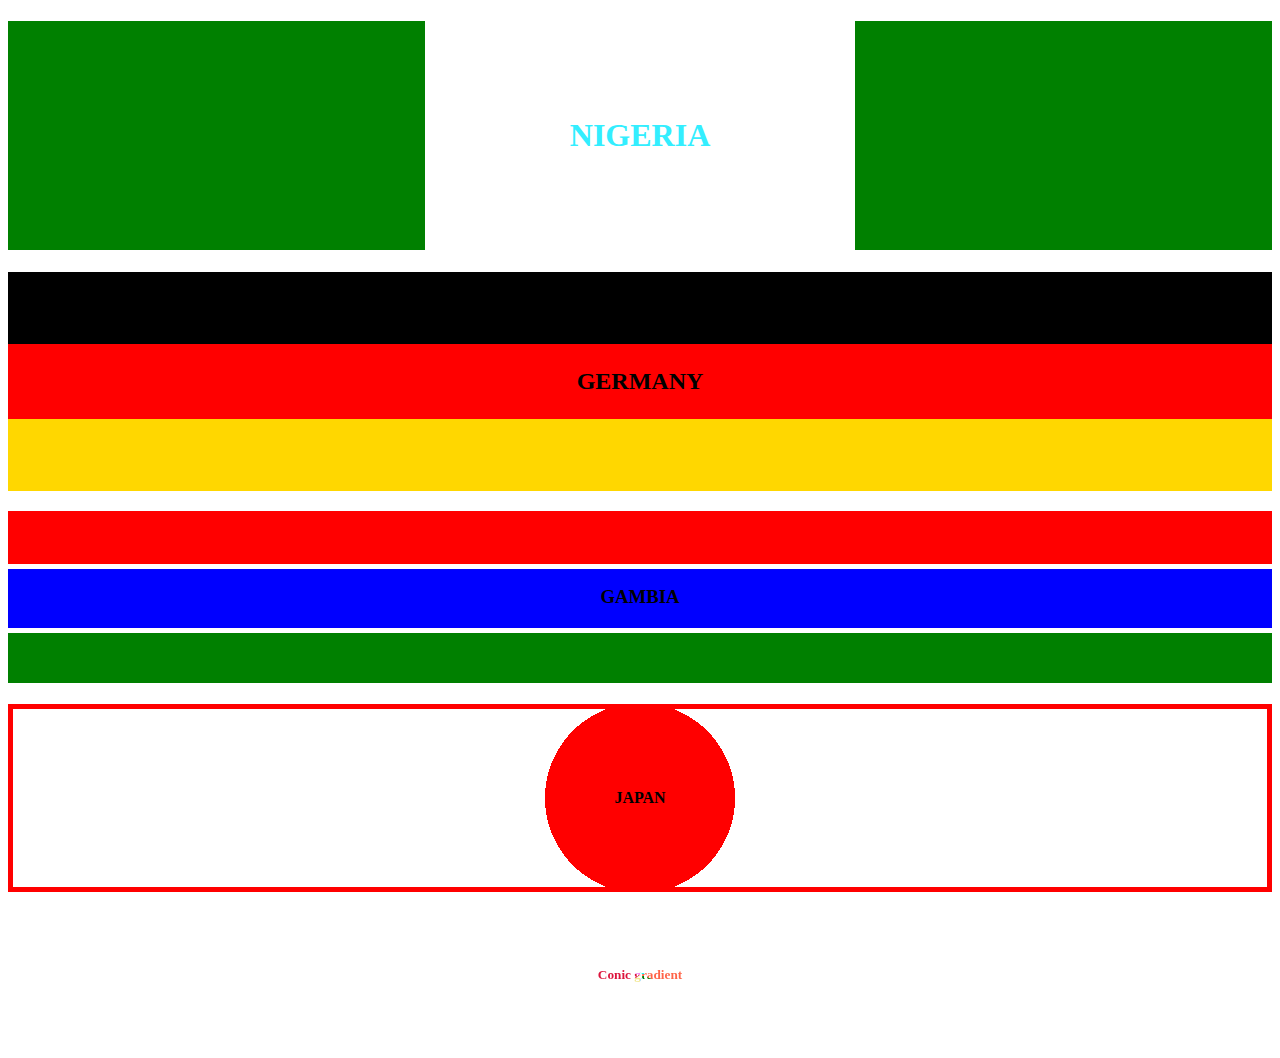
<file: index.html>
<!DOCTYPE html>
<html lang="en">
<head>
    <meta charset="UTF-8">
    <meta http-equiv="X-UA-Compatible" content="IE=edge">
    <meta name="viewport" content="width=device-width, initial-scale=1.0">
    <title>color codes</title>
    <style>
        h1{
            padding: 3em 0;
            text-align: center;
            color: rgb(128, 128, 0);
            color: #30e6f7;
            color: #3ef;

            background-color: chartreuse ;
            background: linear-gradient(to right, green 33%, white 33%, white 67%, green 67%);
           
            
        }
        h2{
            padding: 4em 0;
            text-align: center;
            background-color: chartreuse ;
            background: linear-gradient(180deg, black 33%, red 33%, red 67%, gold 67%);
        }
        h3{
            padding: 4em 0;
            text-align: center;
            background: linear-gradient(180deg, red 31%, white 31%, white 34%, blue 34%, blue 68%, white 68%, white 71%, green 71% );
            
        }

        h4{
            padding: 5em 0;
            border: 5px solid red;
            text-align: center;
            background-image: radial-gradient(circle, red 15%, white 15%) ;
        }
        h5{
            padding: 4em 0;
            text-align: center;
            color: transparent;
            ttl
            font-size: 3em ;
            background-image: conic-gradient( cyan 20%, tomato 20%, tomato 30%, green 30%, green 40%, skyblue 40%, skyblue 50%,
            khaki 50%, khaki 65%, crimson 65%, crimson 80%, violet 80%);
            -webkit-background-clip: text;
        }

    </style>
</head>
<body>
    <h1>NIGERIA</h1>
    <h2>GERMANY</h2>
    <h3>GAMBIA</h3>
    <h4>JAPAN</h4>
    <h5>Conic gradient</h5>
    
</body>
</html>
</file>
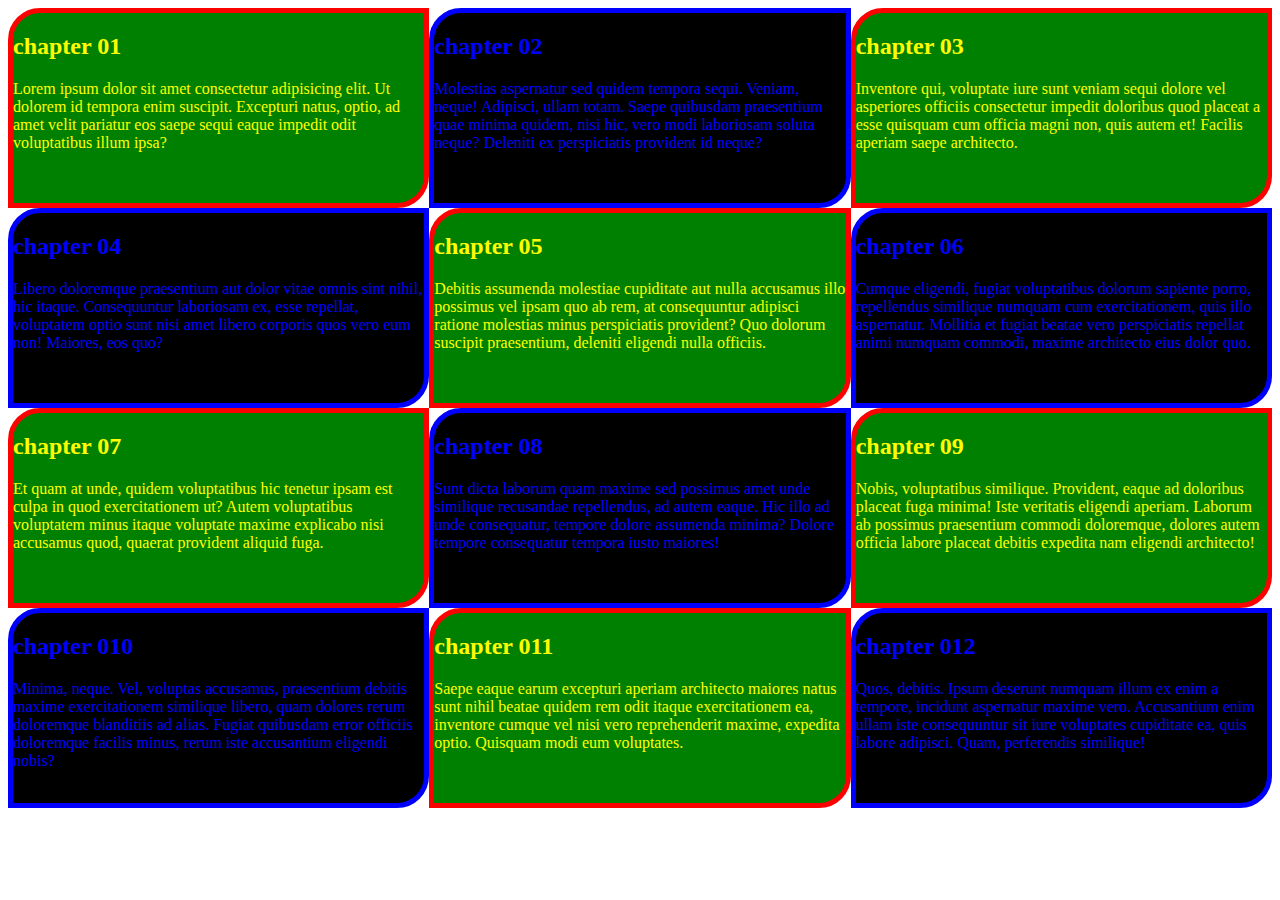
<file: grid.html>
<!DOCTYPE html>
<html lang="en">
<head>
    <meta charset="UTF-8">
    <meta http-equiv="X-UA-Compatible" content="IE=edge">
    <meta name="viewport" content="width=device-width, initial-scale=1.0">
    <title>layout</title>
    <link rel="stylesheet" href="./style.css">
</head>
<body>
    <!-- main>(p>lorem)*12 -->

    <main>
        
        <section>
            <h2 id="num1">chapter 01</h2>
            <p>Lorem ipsum dolor sit amet consectetur adipisicing elit. Ut dolorem id tempora enim suscipit. Excepturi natus, optio, ad amet velit pariatur eos saepe sequi eaque impedit odit voluptatibus illum ipsa?</p>
        </section>

        <section>
            <h2 id="num2">chapter 02</h2>
            <p>Molestias aspernatur sed quidem tempora sequi. Veniam, neque! Adipisci, ullam totam. Saepe quibusdam praesentium quae minima quidem, nisi hic, vero modi laboriosam soluta neque? Deleniti ex perspiciatis provident id neque?</p>
        </section>

        <section>
            <h2 id="num3">chapter 03</h2>
            <p>Inventore qui, voluptate iure sunt veniam sequi dolore vel asperiores officiis consectetur impedit doloribus quod placeat a esse quisquam cum officia magni non, quis autem et! Facilis aperiam saepe architecto.</p>
        </section>

        <section>
            <h2 id="num4">chapter 04</h2>
            <p>Libero doloremque praesentium aut dolor vitae omnis sint nihil, hic itaque. Consequuntur laboriosam ex, esse repellat, voluptatem optio sunt nisi amet libero corporis quos vero eum non! Maiores, eos quo?</p>
        </section>

        <section>
            <h2 id="num5">chapter 05</h2>
            <p>Debitis assumenda molestiae cupiditate aut nulla accusamus illo possimus vel ipsam quo ab rem, at consequuntur adipisci ratione molestias minus perspiciatis provident? Quo dolorum suscipit praesentium, deleniti eligendi nulla officiis.</p>
        </section>

        <section>
            <h2 id="num6">chapter 06</h2>
            <p>Cumque eligendi, fugiat voluptatibus dolorum sapiente porro, repellendus similique numquam cum exercitationem, quis illo aspernatur. Mollitia et fugiat beatae vero perspiciatis repellat animi numquam commodi, maxime architecto eius dolor quo.</p>
        </section>

        <section>
            <h2 id="num7">chapter 07</h2>
            <p>Et quam at unde, quidem voluptatibus hic tenetur ipsam est culpa in quod exercitationem ut? Autem voluptatibus voluptatem minus itaque voluptate maxime explicabo nisi accusamus quod, quaerat provident aliquid fuga.</p>
        </section>

        <section>
            <h2 id="num8">chapter 08</h2>
            <p>Sunt dicta laborum quam maxime sed possimus amet unde similique recusandae repellendus, ad autem eaque. Hic illo ad unde consequatur, tempore dolore assumenda minima? Dolore tempore consequatur tempora iusto maiores!</p>
        </section>

        <section>
            <h2 id="num9">chapter 09</h2>
            <p>Nobis, voluptatibus similique. Provident, eaque ad doloribus placeat fuga minima! Iste veritatis eligendi aperiam. Laborum ab possimus praesentium commodi doloremque, dolores autem officia labore placeat debitis expedita nam eligendi architecto!</p>
        </section>

        <section>
            <h2 id="num10">chapter 010</h2>
            <p>Minima, neque. Vel, voluptas accusamus, praesentium debitis maxime exercitationem similique libero, quam dolores rerum doloremque blanditiis ad alias. Fugiat quibusdam error officiis doloremque facilis minus, rerum iste accusantium eligendi nobis?</p>
        </section>

        <section>
            <h2 id="num11">chapter 011</h2>
            <p>Saepe eaque earum excepturi aperiam architecto maiores natus sunt nihil beatae quidem rem odit itaque exercitationem ea, inventore cumque vel nisi vero reprehenderit maxime, expedita optio. Quisquam modi eum voluptates.</p>
        </section>

        <section>
            <h2 id="num12">chapter 012</h2>
            <p>Quos, debitis. Ipsum deserunt numquam illum ex enim a tempore, incidunt aspernatur maxime vero. Accusantium enim ullam iste consequuntur sit iure voluptates cupiditate ea, quis labore adipisci. Quam, perferendis similique!</p>
        </section>

    </main>

    <!-- ol>li{series$}*2 -->
    
    <!-- <ol>
        <li>series1</li>
        <li>series2</li>
    </ol> -->
    <!-- ul>l1{number$}*4 -->
</body>
</html>
</file>
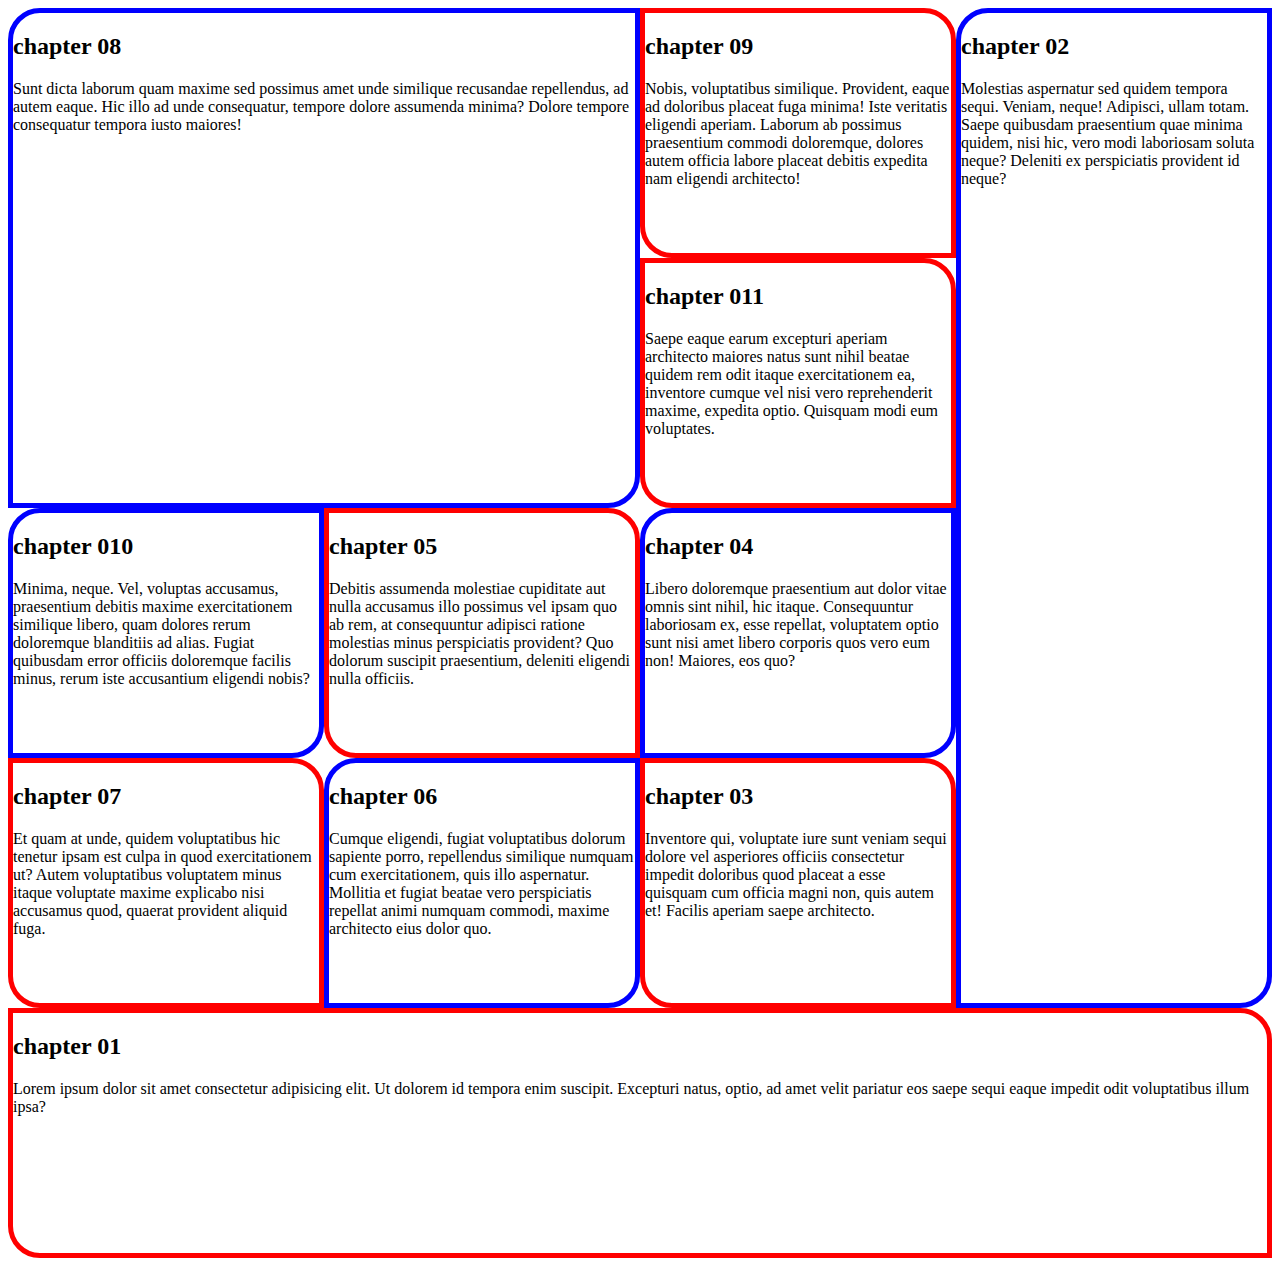
<file: grid2.html>
<!DOCTYPE html>
<html lang="en">
<head>
    <meta charset="UTF-8">
    <meta http-equiv="X-UA-Compatible" content="IE=edge">
    <meta name="viewport" content="width=device-width, initial-scale=1.0">
    <title>layout</title>
    <link rel="stylesheet" href="./style2.css">
</head>
<body>

    <main>
        <section>
            <h2 id="num1">chapter 01</h2>
            <p>Lorem ipsum dolor sit amet consectetur adipisicing elit. Ut dolorem id tempora enim suscipit. Excepturi natus, optio, ad amet velit pariatur eos saepe sequi eaque impedit odit voluptatibus illum ipsa?</p>
        </section>
        <section>
            <h2 id="num2">chapter 02</h2>
            <p>Molestias aspernatur sed quidem tempora sequi. Veniam, neque! Adipisci, ullam totam. Saepe quibusdam praesentium quae minima quidem, nisi hic, vero modi laboriosam soluta neque? Deleniti ex perspiciatis provident id neque?</p>
        </section>
        <section>
            <h2 id="num3">chapter 03</h2>
            <p>Inventore qui, voluptate iure sunt veniam sequi dolore vel asperiores officiis consectetur impedit doloribus quod placeat a esse quisquam cum officia magni non, quis autem et! Facilis aperiam saepe architecto.</p>
        </section>
        <section>
            <h2 id="num4">chapter 04</h2>
            <p>Libero doloremque praesentium aut dolor vitae omnis sint nihil, hic itaque. Consequuntur laboriosam ex, esse repellat, voluptatem optio sunt nisi amet libero corporis quos vero eum non! Maiores, eos quo?</p>
        </section>
        <section>
            <h2 id="num5">chapter 05</h2>
            <p>Debitis assumenda molestiae cupiditate aut nulla accusamus illo possimus vel ipsam quo ab rem, at consequuntur adipisci ratione molestias minus perspiciatis provident? Quo dolorum suscipit praesentium, deleniti eligendi nulla officiis.</p>
        </section>
        <section>
            <h2 id="num6">chapter 06</h2>
            <p>Cumque eligendi, fugiat voluptatibus dolorum sapiente porro, repellendus similique numquam cum exercitationem, quis illo aspernatur. Mollitia et fugiat beatae vero perspiciatis repellat animi numquam commodi, maxime architecto eius dolor quo.</p>
        </section>
        <section>
            <h2 id="num7">chapter 07</h2>
            <p>Et quam at unde, quidem voluptatibus hic tenetur ipsam est culpa in quod exercitationem ut? Autem voluptatibus voluptatem minus itaque voluptate maxime explicabo nisi accusamus quod, quaerat provident aliquid fuga.</p>
        </section>
        <section>
            <h2 id="num8">chapter 08</h2>
            <p>Sunt dicta laborum quam maxime sed possimus amet unde similique recusandae repellendus, ad autem eaque. Hic illo ad unde consequatur, tempore dolore assumenda minima? Dolore tempore consequatur tempora iusto maiores!</p>
        </section>
        <section>
            <h2 id="num9">chapter 09</h2>
            <p>Nobis, voluptatibus similique. Provident, eaque ad doloribus placeat fuga minima! Iste veritatis eligendi aperiam. Laborum ab possimus praesentium commodi doloremque, dolores autem officia labore placeat debitis expedita nam eligendi architecto!</p>
        </section>
        <section>
            <h2 id="num10">chapter 010</h2>
            <p>Minima, neque. Vel, voluptas accusamus, praesentium debitis maxime exercitationem similique libero, quam dolores rerum doloremque blanditiis ad alias. Fugiat quibusdam error officiis doloremque facilis minus, rerum iste accusantium eligendi nobis?</p>
        </section>
        <section>
            <h2 id="num11">chapter 011</h2>
            <p>Saepe eaque earum excepturi aperiam architecto maiores natus sunt nihil beatae quidem rem odit itaque exercitationem ea, inventore cumque vel nisi vero reprehenderit maxime, expedita optio. Quisquam modi eum voluptates.</p>
        </section>
        
    </main>
</body>
</html>
</file>
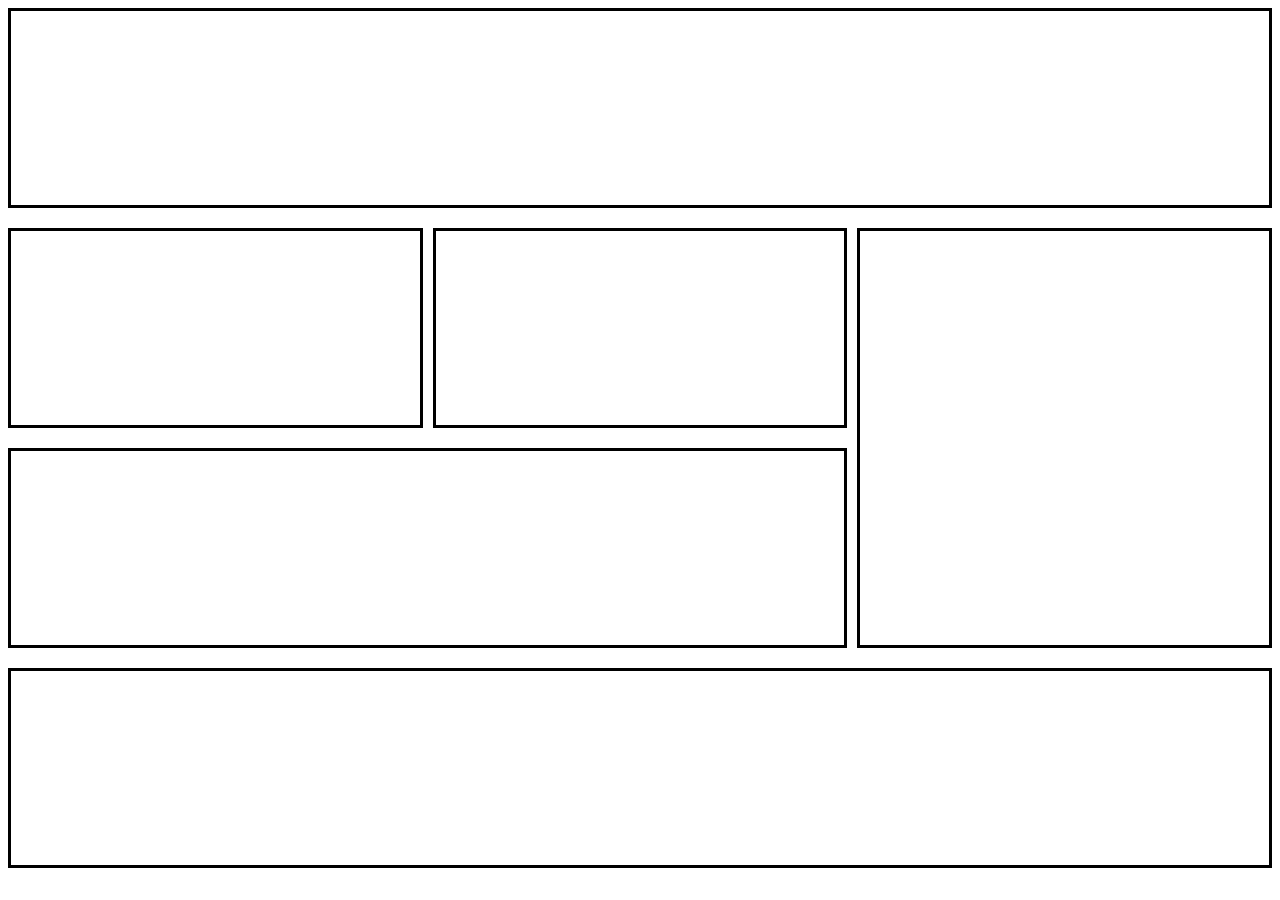
<file: grid3.html>
<!DOCTYPE html>
<html lang="en">
<head>
    <meta charset="UTF-8">
    <meta http-equiv="X-UA-Compatible" content="IE=edge">
    <meta name="viewport" content="width=device-width, initial-scale=1.0">
    <title>Document</title>
    <link rel="stylesheet" href="./style3.css">
</head>
<body>
    <main>
        <section></section>
        <section></section>
        <section></section>
        <section></section>
        <section></section>
        <section></section>
    </main>
</body>
</html>
</file>
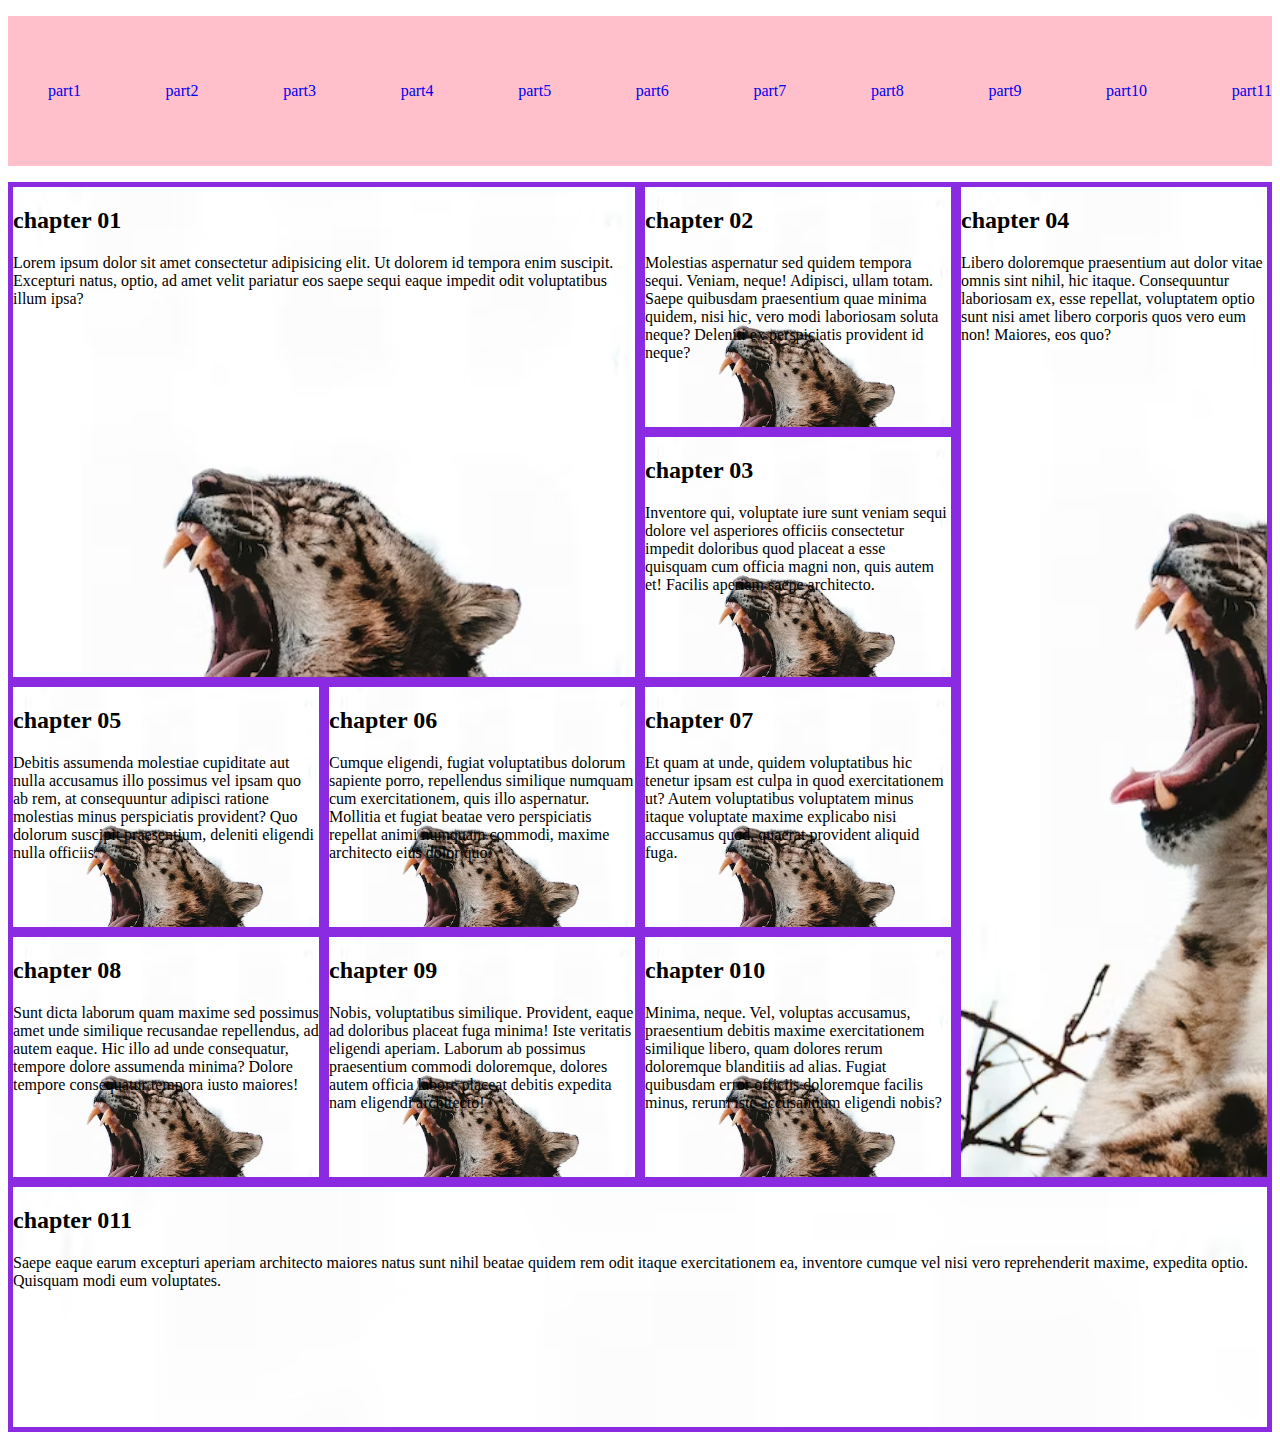
<file: grid4.html>
<!DOCTYPE html>
<html lang="en">
<head>
    <meta charset="UTF-8">
    <meta http-equiv="X-UA-Compatible" content="IE=edge">
    <meta name="viewport" content="width=device-width, initial-scale=1.0">
    <title>layout</title>
    <link rel="stylesheet" href="./style4.css">
</head>
<body>
    <nav>
        <ul>
            <li><a href="#num1">part1</a></li>
            <li><a href="#num2">part2</a></li>
            <li><a href="#num3">part3</a></li>
            <li><a href="#num4">part4</a></li>
            <li><a href="#num5">part5</a></li>
            <li><a href="#num6">part6</a></li>
            <li><a href="#num7">part7</a></li>
            <li><a href="#num8">part8</a></li>
            <li><a href="#num9">part9</a></li>
            <li><a href="#num10">part10</a></li>
            <li><a href="#num11">part11</a></li>
        </ul>
    </nav>

    <main>
        <section>
            <h2 id="num1">chapter 01</h2>
            <p>Lorem ipsum dolor sit amet consectetur adipisicing elit. Ut dolorem id tempora enim suscipit. Excepturi natus, optio, ad amet velit pariatur eos saepe sequi eaque impedit odit voluptatibus illum ipsa?</p>
        </section>
        <section>
            <h2 id="num2">chapter 02</h2>
            <p>Molestias aspernatur sed quidem tempora sequi. Veniam, neque! Adipisci, ullam totam. Saepe quibusdam praesentium quae minima quidem, nisi hic, vero modi laboriosam soluta neque? Deleniti ex perspiciatis provident id neque?</p>
        </section>
        <section>
            <h2 id="num3">chapter 03</h2>
            <p>Inventore qui, voluptate iure sunt veniam sequi dolore vel asperiores officiis consectetur impedit doloribus quod placeat a esse quisquam cum officia magni non, quis autem et! Facilis aperiam saepe architecto.</p>
        </section>
        <section>
            <h2 id="num4">chapter 04</h2>
            <p>Libero doloremque praesentium aut dolor vitae omnis sint nihil, hic itaque. Consequuntur laboriosam ex, esse repellat, voluptatem optio sunt nisi amet libero corporis quos vero eum non! Maiores, eos quo?</p>
        </section>
        <section>
            <h2 id="num5">chapter 05</h2>
            <p>Debitis assumenda molestiae cupiditate aut nulla accusamus illo possimus vel ipsam quo ab rem, at consequuntur adipisci ratione molestias minus perspiciatis provident? Quo dolorum suscipit praesentium, deleniti eligendi nulla officiis.</p>
        </section>
        <section>
            <h2 id="num6">chapter 06</h2>
            <p>Cumque eligendi, fugiat voluptatibus dolorum sapiente porro, repellendus similique numquam cum exercitationem, quis illo aspernatur. Mollitia et fugiat beatae vero perspiciatis repellat animi numquam commodi, maxime architecto eius dolor quo.</p>
        </section>
        <section>
            <h2 id="num7">chapter 07</h2>
            <p>Et quam at unde, quidem voluptatibus hic tenetur ipsam est culpa in quod exercitationem ut? Autem voluptatibus voluptatem minus itaque voluptate maxime explicabo nisi accusamus quod, quaerat provident aliquid fuga.</p>
        </section>
        <section>
            <h2 id="num8">chapter 08</h2>
            <p>Sunt dicta laborum quam maxime sed possimus amet unde similique recusandae repellendus, ad autem eaque. Hic illo ad unde consequatur, tempore dolore assumenda minima? Dolore tempore consequatur tempora iusto maiores!</p>
        </section>
        <section>
            <h2 id="num9">chapter 09</h2>
            <p>Nobis, voluptatibus similique. Provident, eaque ad doloribus placeat fuga minima! Iste veritatis eligendi aperiam. Laborum ab possimus praesentium commodi doloremque, dolores autem officia labore placeat debitis expedita nam eligendi architecto!</p>
        </section>
        <section>
            <h2 id="num10">chapter 010</h2>
            <p>Minima, neque. Vel, voluptas accusamus, praesentium debitis maxime exercitationem similique libero, quam dolores rerum doloremque blanditiis ad alias. Fugiat quibusdam error officiis doloremque facilis minus, rerum iste accusantium eligendi nobis?</p>
        </section>
        <section>
            <h2 id="num11">chapter 011</h2>
            <p>Saepe eaque earum excepturi aperiam architecto maiores natus sunt nihil beatae quidem rem odit itaque exercitationem ea, inventore cumque vel nisi vero reprehenderit maxime, expedita optio. Quisquam modi eum voluptates.</p>
        </section>
        
    </main>
</body>
</html>
</file>
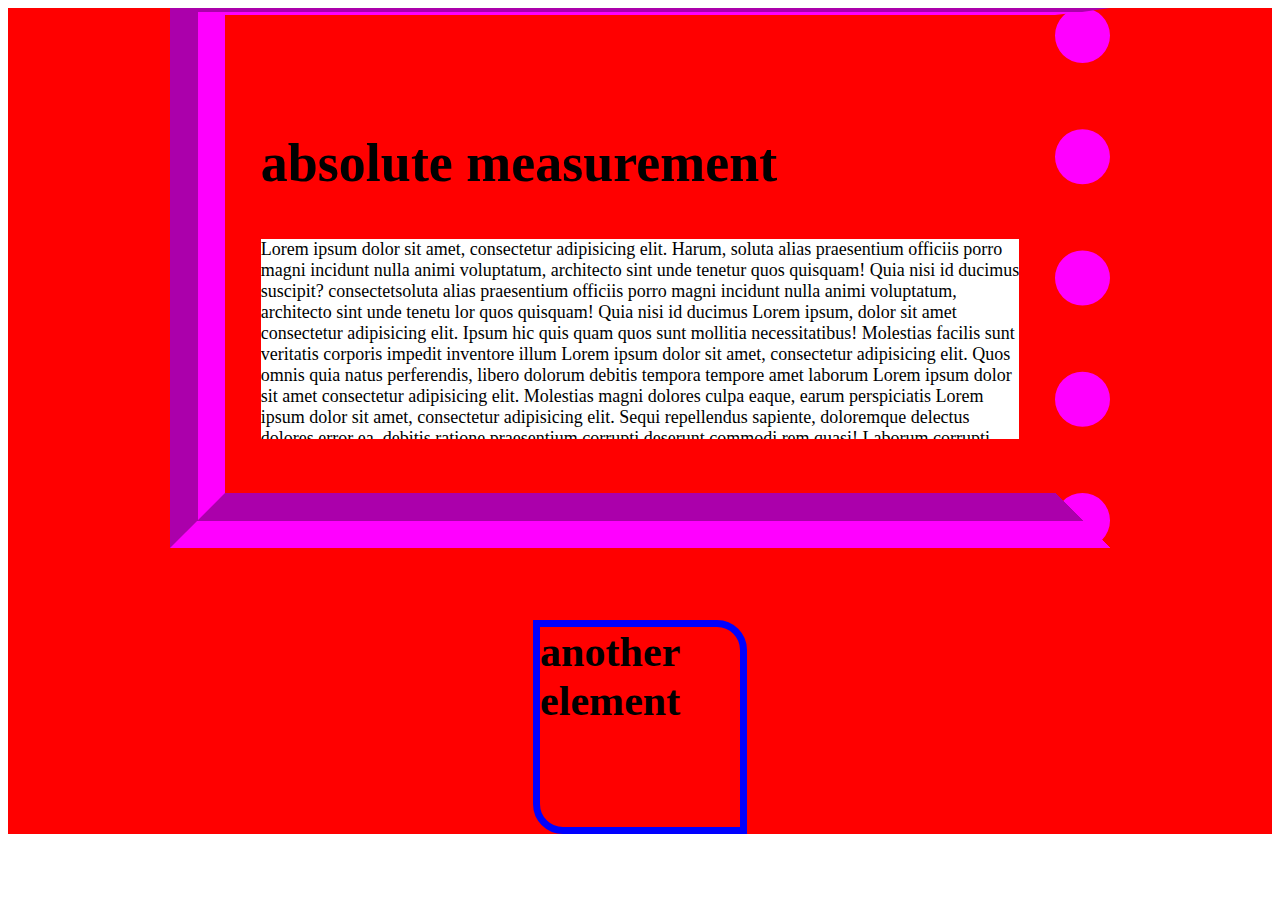
<file: measurement.html>
<!DOCTYPE html>
<html lang="en">
<head>
    <meta charset="UTF-8">
    <meta http-equiv="X-UA-Compatible" content="IE=edge">
    <meta name="viewport" content="width=device-width, initial-scale=1.0">
    <title>measurement</title>
    <style>
        html{
            font-size: 36px;
        }
        main{
            background-color: red;
        }
        section{
            width: 60%;
            margin: auto;
            padding: 1rem ;
            padding-top: 2rem;
            font-size: 2rem;
            border: 1rem double yellow;
            border-width: 1.55rem;
            border-style: groove;
            border-color: fuchsia;
            border-right-style: dotted;
            border-top-width: .2rem;
            margin-bottom: 2rem;
            
        }
        h2{
            font-size: 0.75em;
        }
        p{
            font-size: 0.7em;
            font-size: 0.5rem;
            background-color: white;
            height: 200px;
            overflow: auto;

        }

        h3{
            height: 200px;
            overflow: auto;
            width: 200px;
            margin: auto;
            border: .2rem solid blue;
            border-radius: 0 30px;
        
            
        }


    </style>
</head>
<body>
    <main>
    <section>

        <h2>absolute measurement</h2>

        <p>Lorem ipsum dolor sit amet, consectetur adipisicing elit. Harum, soluta alias praesentium officiis porro magni incidunt nulla animi voluptatum, architecto sint unde tenetur quos quisquam! Quia nisi id ducimus suscipit?
        consectetsoluta alias praesentium officiis porro magni incidunt nulla animi voluptatum, architecto sint unde tenetu lor quos quisquam! Quia nisi id ducimus Lorem ipsum, dolor sit amet consectetur adipisicing elit. Ipsum hic quis quam quos sunt mollitia necessitatibus! Molestias facilis sunt veritatis corporis impedit inventore illum Lorem ipsum dolor sit amet, consectetur adipisicing elit. Quos omnis quia natus perferendis, libero dolorum debitis tempora tempore amet laborum Lorem ipsum dolor sit amet consectetur adipisicing elit. Molestias magni dolores culpa eaque, earum perspiciatis Lorem ipsum dolor sit amet, consectetur adipisicing elit. Sequi repellendus sapiente, doloremque delectus dolores error ea, debitis ratione praesentium corrupti deserunt commodi rem quasi! Laborum corrupti iure porro delectus itaque! minus saepe at. Voluptate ad, reprehenderit molestiae perspiciatis eum alias tempora vitae sit animi eius? nihil soluta blanditiis similique fugiat modi laboriosam alias doloribus molestias. facere perspiciatis error, tempore quam corrupti. suscipit?</p>

    </section>
    <h3>another element</h3>
</main>
    
</body>
</html>
</file>
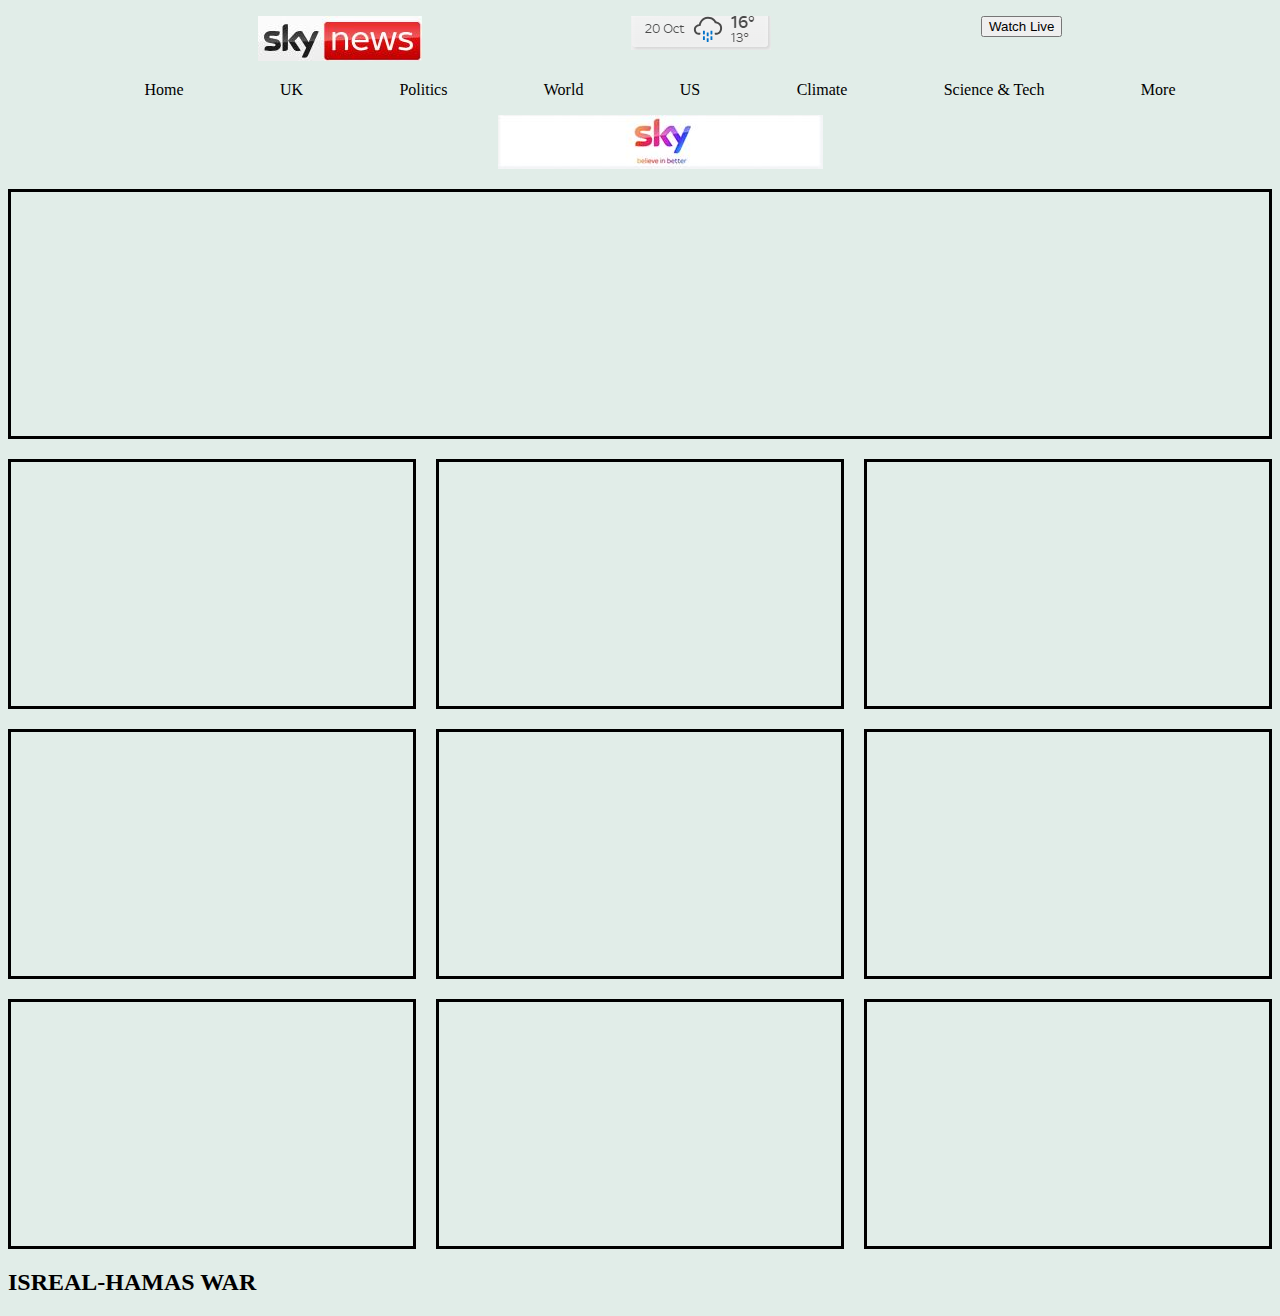
<file: sky.html>
<!DOCTYPE html>
<html lang="en">
<head>
    <meta charset="UTF-8">
    <meta http-equiv="X-UA-Compatible" content="IE=edge">
    <meta name="viewport" content="width=device-width, initial-scale=1.0">
    <title>Skynews</title>
    <link rel="stylesheet" href="./sky.css">
</head>
<body>
    <nav>
        <ul>
            <li><img src="./skynewlogo.JPG" alt="skynews"></li>
            <li><img src="./temp.PNG" alt="wheather"></li>
            <li><button>Watch Live</button></li>
        </ul>
        <ul>
            <l1>Home</l1>
            <l1>UK</l1>
            <l1>Politics</l1>
            <l1>World</l1>
            <l1>US</l1>
            <l1>Climate</l1>
            <l1>Science & Tech</l1>
            <li>More</li>
        </ul>
        <ul>
            <li><img id="sb" src="./skybelieve.JPG" alt="skymoto"></li>
        </ul>
    </nav>
    


    
    <main>
        
        <section></section>
        <section></section>
        <section></section>
        <section></section>
        <section></section>
        <section></section>
        <section></section>
        <section></section>
        <section></section>
        <section></section>
        
    </main>

    <h2>ISREAL-HAMAS WAR</h2>
        
</body>
</html>
</file>
<file: style.css>
main{
    display: grid;
    grid-template-columns: repeat(3, 1fr);
    grid-template-rows: repeat(4, 200px);
}
section{
    border: 10px red solid;
}

section:nth-of-type(even){
    border: 5px blue solid;
    border-radius: 2em 0 2em 0;
}
section:nth-of-type(odd){
    border: 5px red solid ;
    border-radius: 2em 0 2em 0;
}


section:nth-child(even){
    background-color: black;
    color: blue;
}

section:nth-child(odd){
    background-color: green;
    color: yellow;
}
</file>
<file: style2.css>
main{
    display: grid;
    grid-template-columns: repeat(4, 1fr);
    grid-template-rows: repeat(5, 250px);
    grid-template-areas:
    "h h i b" 
    "h h k b"
    "j e d b"
    "g f c b"
    "a a a a";
}

section:nth-of-type(even){
    border: 5px blue solid;
    border-radius: 2em 0 2em 0;
}
section:nth-of-type(odd){
    border: 5px red solid ;
    border-radius: 0 2rem 0 2rem;
}
section:nth-of-type(1){
    grid-area: a;
}
section:nth-of-type(2){
    grid-area: b;
}
section:nth-of-type(3){
    grid-area: c;
}
section:nth-of-type(4){
    grid-area: d;
}
section:nth-of-type(5){
    grid-area: e;
}
section:nth-of-type(6){
    grid-area: f;
}
section:nth-of-type(7){
    grid-area: g;
}
section:nth-of-type(8){
    grid-area: h;
}
section:nth-of-type(9){
    grid-area: i;
}
section:nth-of-type(10){
    grid-area: j;
}
section:nth-of-type(11){
    grid-area: k;
}
</file>
<file: style3.css>
main{
    display: grid;
    grid-template-columns: repeat(3, 1fr);
    grid-template-rows: repeat(4, 200px);
    gap: 20px 10px ;
}

section{
    border: 3px solid;
}

section:nth-of-type(1){
    
    /* grid-column-start: 1;
    grid-column-end: 4;
    grid-row-start: 1;
    grid-row-end: 2; */

    /* grid-column: 1/4;
    grid-row: 1/2; */

    grid-area: 1/1/2/4; */
}

/*    
} */

section:nth-of-type(2){
    grid-area: 3/1/4/3 ;
}
section:nth-of-type(3){
    grid-area: 2/3/4/4; 
}
section:nth-of-type(4){
    grid-area: 2/1/3/2 ;
}
section:nth-of-type(5){
    grid-area: 4/1/5/4 ;
}
section:nth-of-type(6){
    grid-area: 2/2/3/3 ;
} */
</file>
<file: style4.css>
main{
    display: grid;
    grid-template-columns: repeat(4, 1fr);
    /* grid-template-columns: (1fr 1fr 1fr 1fr); */
    grid-template-rows: repeat(5, 250px);
    grid-template-areas:
    
}

section{

    border: 5px solid blueviolet ;
    background-image: url(./tiger.avif);
    background-size: cover;
    background-repeat: repeat;
    
    
}

a:hover{
    color: red;
    
}


section:nth-of-type(1){

    grid-area: 1/1/3/3 ;
}
section:nth-of-type(2){
    grid-area: 1/3/2/4 ;
}
section:nth-of-type(3){
    grid-area: 2/3/3/4 ;
}
section:nth-of-type(4){
    grid-area: 1/4/5/5 ;
}
section:nth-of-type(5){
    grid-area: 3/1/4/2;
}
section:nth-of-type(6){
    grid-area: 3/2/4/3 ;
}
section:nth-of-type(7){
    grid-area: 3/3/4/4 ;
}
section:nth-of-type(8){
    grid-area: 4/1/5/2 ;
}
section:nth-of-type(9){
    grid-area: 4/2/5/3 ;
}
section:nth-of-type(10){
    grid-area: 4/3/5/4 ;
}
section:nth-of-type(11){
    grid-area:5/1/6/5 ;
}

nav ul{

    display: flex;
    flex-direction: row;
    list-style-type: none;
    justify-content: space-between;
    height: 150px;
    align-items: center;
    background-color: pink;

}

nav a{

    text-decoration: none;
}
</file>
<file: sky.css>
body{
    background: #e1ede8 ;
}


main{
    display: grid;
    grid-template-columns: repeat(3, 1fr);
    grid-template-rows: repeat(4, 250px);
    gap: 20px 20px;
}

section{
    border: 3px solid;
}


}

button{
    color: white;
    background-color: red;
    width: 100px;
    height: 37px;
   
}

nav ul{
    display: flex;
    flex-direction: row;
    list-style-type: none;
    justify-content: space-evenly;
}

section:nth-of-type(1){
    grid-area: 1/1/2/4;
   
  
    


}
</file>
